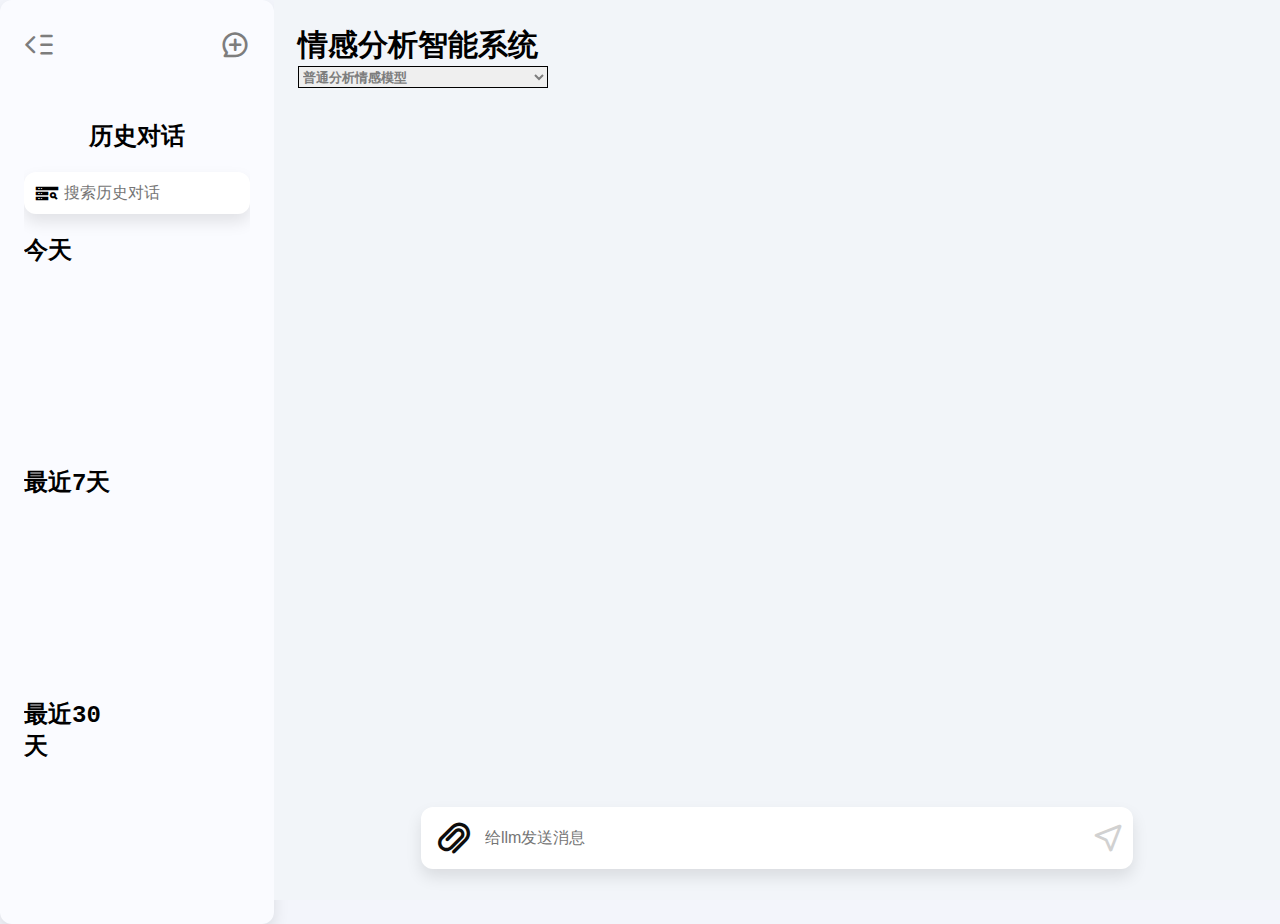
<file: langServe/static/index.html>
<!DOCTYPE html>
<html>

<head>
    <meta content="width=device-width,initial-scale=1.0" name="viewport">
    <meta charset="utf-8">
    <title>Web UI</title>
    <link rel="stylesheet" href="./assets/font/iconfont.css">
    <link rel="stylesheet" href="./assets/css/index.css">
</head>

<body onload="initPage()">
    <div class="container">
        <div class="sidebar">
            <div class="sidebar-nav">
                <span id="btn-fold-in" class="iconfont icon-zhedie fold"></span>
                <span id="btn-new" class="iconfont icon-xinduihua new"></span>
                <div class="history">
                    <div class="historical-sessions">历史对话 </div>
                    <div class="input-search-wrapper">
                        <span id="search-icon" class="iconfont icon-shebeisousuo"></span>
                        <input id="input-search" placeholder="搜索历史对话">
                    </div>
                    <div id="search-list"></div>
                    <div class="title">今天</div>
                    <div class="today"></div>
                    <div class="title">最近7天</div>
                    <div class="last-7days"></div>
                    <div class="title">最近30天</div>
                    <div class="last-30days"></div>
                </div>
            </div>
        </div>
        <div class="content">
            <div class="content-log">
                <div class="content-nav">
                    <span id="btn-fold-out" class="iconfont icon-zhankai unfold"></span>
                    <span class="emotional-analysis">情感分析智能系统 </span><br>
                    <select id="selectLLM">
                        <option value="tagging_pure">普通分析情感模型</option>
                        <option value="tagging">增加In-Context-Leraning的分析情感模型</option>
                        <option value="tagging_rag">增加RAG（检索增强生成）的分析情感模型</option>
                    </select>
                </div>
                <div id="res-log">
                </div>
            </div>
            <div class="content-footer">
                <div class="input-chat-wrapper">
                    <span id="input-attachment" class="iconfont icon-fujian"></span>
                    <input id="input-chat" placeholder="给llm发送消息">
                    <span id="input-send" class="iconfont icon-fasong"></span>
                </div>
            </div>
        </div>
    </div>
</body>

</html>
<script src="./index.js"></script>
</file>
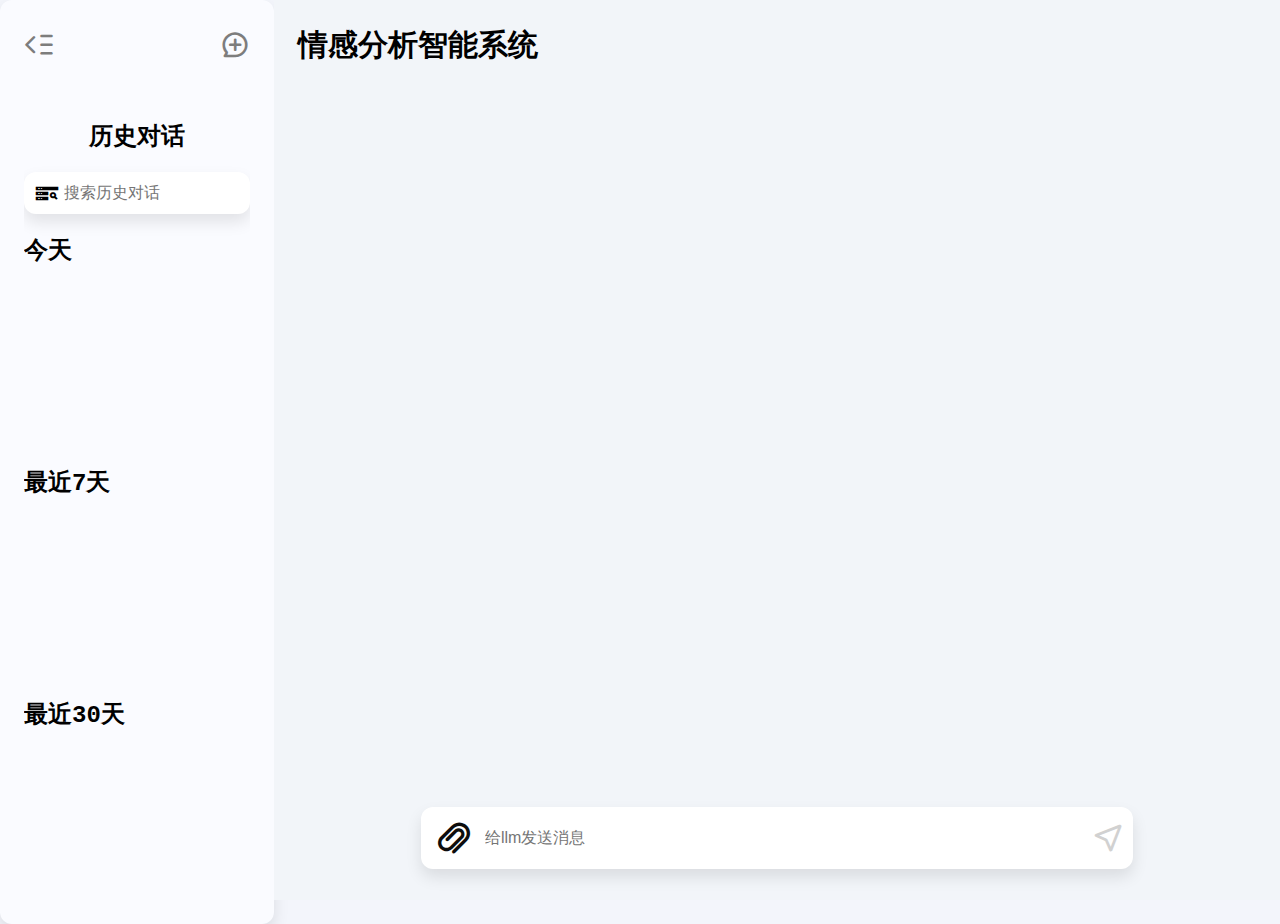
<file: nodeServer/static/index.html>
<!DOCTYPE html>
<html>

<head>
    <meta content="width=device-width,initial-scale=1.0" name="viewport">
    <meta charset="utf-8">
    <title>Web UI</title>
    <link rel="stylesheet" href="./assets/font/iconfont.css">
    <link rel="stylesheet" href="./assets/css/index.css">
</head>

<body onload="initPage()">
    <div class="container">
        <div class="sidebar">
            <div class="sidebar-nav">
                <span id="btn-fold-in" class="iconfont icon-zhedie fold"></span>
                <span id="btn-new" class="iconfont icon-xinduihua new"></span>
                <div class="history">
                    <div class="historical-sessions">历史对话 </div>
                    <div class="input-search-wrapper">
                        <span id="search-icon" class="iconfont icon-shebeisousuo"></span>
                        <input id="input-search" placeholder="搜索历史对话">
                    </div>
                    <div id="search-list"></div>
                    <div class="title">今天</div>
                    <div class="today"></div>
                    <div class="title">最近7天</div>
                    <div class="last-7days"></div>
                    <div class="title">最近30天</div>
                    <div class="last-30days"></div>
                </div>
            </div>
        </div>
        <div class="content">
            <div class="content-log">
                <div class="content-nav">
                    <span id="btn-fold-out" class="iconfont icon-zhankai unfold"></span>
                    <span class="emotional-analysis">情感分析智能系统 </span><br>
                </div>
                <div id="res-log">
                </div>
            </div>
            <div class="content-footer">
                <div class="input-chat-wrapper">
                    <span id="input-attachment" class="iconfont icon-fujian"></span>
                    <input id="input-chat" placeholder="给llm发送消息">
                    <span id="input-send" class="iconfont icon-fasong"></span>
                </div>
            </div>
        </div>
    </div>
</body>

</html>
<script src="./index.js"></script>
</file>
<file: langServe/static/assets/font/iconfont.css>
@font-face {
  font-family: "iconfont"; /* Project id 4620731 */
  src: url('iconfont.woff2?t=1721352422485') format('woff2'),
       url('iconfont.woff?t=1721352422485') format('woff'),
       url('iconfont.ttf?t=1721352422485') format('truetype');
}

.iconfont {
  font-family: "iconfont" !important;
  font-size: 16px;
  font-style: normal;
  -webkit-font-smoothing: antialiased;
  -moz-osx-font-smoothing: grayscale;
}

.icon-shanchu:before {
  content: "\e66d";
}

.icon-xinduihua:before {
  content: "\e635";
}

.icon-zhedie:before {
  content: "\e611";
}

.icon-zhankai:before {
  content: "\e612";
}

.icon-fujian:before {
  content: "\e646";
}

.icon-fasong:before {
  content: "\e65f";
}

.icon-zhuanfa_2:before {
  content: "\e6dd";
}

.icon-refresh-1-copy:before {
  content: "\e60f";
}

.icon-24px:before {
  content: "\e60d";
}

.icon-ic_line_copy24px:before {
  content: "\e618";
}

.icon-diancai:before {
  content: "\e631";
}

.icon-shebeisousuo:before {
  content: "\ead2";
}
</file>
<file: langServe/static/assets/css/index.css>
body {
    background: #F3F5FB;
    margin: 0;
}

.container {
    height: 100vh;
    display: flex;
}

/* 侧边栏 */
.sidebar {
    width: 250px;
    background: #FAFBFF;
    height: 100vh;
    transition: width 0.2s;
    overflow: auto;
    padding: 12px;

    border-radius: 12px;
    align-items: center;
    justify-content: space-between;
    box-shadow: 0 8px 16px rgba(0, 0, 0, 0.1);

}

/* 侧边栏导航 */
.sidebar-nav {
    padding: 12px;
    box-sizing: border-box;
    margin-top: 6px;
}

/* 折叠按钮 */
.fold {
    font-size: 30px;
    color: #7d7d7d;
    cursor: pointer;
    transition: color 0.3s;
}

/* 新对话按钮 */
.new {
    font-size: 30px;
    color: #7d7d7d;
    cursor: pointer;
    float: right;
    transition: color 0.3s;
}

/* 历史消息 */
.history {
    margin-top: 40px;
    height: calc(100vh - 150px);
    overflow-y: auto;
}

/* 文本“历史对话” */
.history .historical-sessions {
    margin-top: 20px;
    margin-bottom: 20px;
    font-size: 24px;
    font-weight: bold;
    font-family: monospace;
    text-align: center;
}

/* 历史对话搜索输入框 */
.history .input-search-wrapper {
    width: 226px;
    background-color: #FFFFFF;
    border-radius: 12px;
    display: flex;
    align-items: center;
    justify-content: space-between;
    box-sizing: border-box;
    box-shadow: 0 8px 16px rgba(0, 0, 0, 0.1);
}

/* 搜索图标 */
.history .input-search-wrapper #search-icon {
    font-size: 30px;
    color: #000;
    cursor: pointer;
    transition: color 0.3s;
    padding-left: 0.5rem;
}

/* 搜索输入框 */
.history .input-search-wrapper #input-search {
    outline: none;
    border: none;
    color: #0d0d0d;
    width: 100%;
    height: 40px;
    background-color: transparent;
    font-size: 1rem;
    border-radius: 12px;
}

/* 历史对话项标题 */
.history .title {
    width: 100px;
    margin-top: 20px;
    font-size: 24px;
    font-weight: bold;
    font-family: monospace;
}

/* “今天”的历史对话 */
.history .today {
    margin-top: 20px;
    margin-bottom: 200px;
}

/* “最近7天”的历史对话 */
.history .last-7days {
    margin-bottom: 200px;
}

/* “最近30天”的历史对话 */
.history .last-30days {
    margin-bottom: 200px;
}

/* 历史对话项 */
.history .msg-item {
    display:flex;
    width: 226px;
    justify-content: space-between; 
    align-items: center; 
    white-space: nowrap;
    font-size: 1rem;
    margin-top: 20px;
    overflow-x: hidden;
    color: #7d7d7d;
    cursor: pointer;
    transition: color 0.3s;
}

/* 对话删除按钮 */
.history .msg-item .delete-icon{
    width: 16px;
    cursor : pointer;
    color : #F93A37;
}
/* 内容区域 */
.content {
    background: #F2F5F9;
    flex: 1;
    padding: 12px;
    box-sizing: border-box;
    display: flex;
    flex-direction: column;
}

/* 内容显示区域 */
.content-log {
    flex: 1;
    padding: 12px;
    box-sizing: border-box;
    display: flex;
    flex-direction: column;
    align-items: center;
    justify-content: center;
}

/* 内容导航 */
.content-nav {
    height: 100px;
    width: 100%;
}

/* 展开按钮 */
.unfold {
    display: none;
    font-size: 30px;
    color: #7d7d7d;
    cursor: pointer;
    transition: color 0.3s;
}

/* 文本“情感分析智能系统” */
.emotional-analysis {
    font-size: 30px;
    font-weight: bold;
}

/* 聊天记录显示区域 */
#res-log {
    overflow-y: auto;
    width: 50%;
    display: flex;
    flex-direction: column;
    margin: 0 auto;
    height: calc(100vh - 150px - 100px);
}

/* 用户容器 */
.self-msg-container {
    display: flex;
    justify-content: flex-end;
    /* 水平对齐到右侧 */
    align-items: flex-start;
    /* 垂直对齐 */
    margin-bottom: 10px;
    /* 消息之间的间距 */
}

/* 用户头像 */
.user-avatar {
    width: 40px;
    /* 头像宽度 */
    height: 40px;
    /* 头像高度 */
    border-radius: 50%;
    /* 圆形头像 */
    margin-right: 10px;
    /* 头像和消息之间的间距 */
    justify-content: end;
}

/* 用户消息 */
.self-msg {
    font-family: monospace;
    font-size: 16px;
    padding: 0.625rem 1.25rem;
    background-color: #2D65F7;
    border-radius: 12px;
    align-self: flex-end;
    margin-top: 40px;
    margin-bottom: 20px;
    color: #FFFFFF;
}

/* LLM容器 */
.llm-msg-container {
    display: flex;
    justify-content: flex-start;
    align-items: flex-start;
    margin-bottom: 10px;
}

/* LLM消息 */
.llm-msg {
    padding: 0.625rem 1.25rem;
    background-color: #FFFFFF;
    border-radius: 12px;
    max-width: 70%;
    word-wrap: break-word;
    margin-left: 10px;
}

/* llm头像 */
.llm-avatar {
    width: 40px;
    height: 40px;
    border-radius: 50%;
}

/* llm文本 */
.llm-msg p {
    font-family: monospace;
    font-size: 16px;
    border-radius: 10px;
    margin-left: 10px;
    overflow-wrap: break-word;
    word-break: break-word;
    width: 100%;
    align-self: flex-start;
    white-space: pre-wrap;
}

pre {
    white-space: pre-wrap; /* 保留空白和换行，允许自动换行 */
    word-wrap: break-word; /* 确保长单词也能换行 */
}

.llm-msg .tool-bar span {
    padding: 5px;
}

.llm-msg .tool-bar span:hover {
    background-color: #FFFFFF;
    ;
}

/* 滚动条 */
::-webkit-scrollbar {
    display: none;
}
/* 内容页脚 */
.content-footer {
    height: 100px;
    display: flex;
    align-items: center;
    justify-content: center;
}

/* 输入框 */
.input-chat-wrapper {
    width: 700px;
    height: 50%;
    background-color: #FFFFFF;
    border-radius: 12px;
    padding: .375rem;
    display: flex;
    align-items: center;
    justify-content: space-between;
    box-shadow: 0 8px 16px rgba(0, 0, 0, 0.1);
}

/* 附件 */
#input-attachment {
    color: #0d0d0d;
    font-size: 32px;
    margin: 3px;
    cursor: pointer;
    padding-left: 0.5rem;
    transition: color 0.3s;
}

/* 消息输入框 */
#input-chat {
    outline: none;
    border: none;
    color: #0d0d0d;
    width: 100%;
    background-color: transparent;
    font-size: 1rem;
    line-height: 1.5rem;
    padding: .5rem .75rem;
}

/* 发送按钮 */
#input-send {
    color: #d1d1d1;
    font-size: 32px;
    margin: 3px;
    cursor: pointer;
    transition: color 0.3s;
}

/* 鼠标悬停在折叠按钮上时 */
#btn-fold-in:hover {
    color: #000;
}

/* 鼠标悬停在展开按钮上时 */
#btn-fold-out:hover {
    color: #000;
}

/* 鼠标悬停在新对话按钮上时 */
#btn-new:hover {
    color: #000;
}

.history .msg-item:hover {
    color: #000;
}
/* 鼠标悬停在发送按钮上时 */
#input-send:hover {
    color: #000;
}

/* 鼠标悬停在工具栏图标上时 */
.llm-msg .tool-bar span:hover {
    background-color: #f9f9f9;
    color: #2D65F7;
}

#selectLLM {
    width: 250px;
    height: 22px;
    border: 1px solid #000000;
    color: #7d7d7d;
    font-weight: 700;
    line-height: 22px;
}

#selectLLM:hover {
    background-color: #ececec;
}
</file>
<file: nodeServer/static/assets/font/iconfont.css>
@font-face {
  font-family: "iconfont"; /* Project id 4620731 */
  src: url('iconfont.woff2?t=1721352422485') format('woff2'),
       url('iconfont.woff?t=1721352422485') format('woff'),
       url('iconfont.ttf?t=1721352422485') format('truetype');
}

.iconfont {
  font-family: "iconfont" !important;
  font-size: 16px;
  font-style: normal;
  -webkit-font-smoothing: antialiased;
  -moz-osx-font-smoothing: grayscale;
}

.icon-shanchu:before {
  content: "\e66d";
}

.icon-xinduihua:before {
  content: "\e635";
}

.icon-zhedie:before {
  content: "\e611";
}

.icon-zhankai:before {
  content: "\e612";
}

.icon-fujian:before {
  content: "\e646";
}

.icon-fasong:before {
  content: "\e65f";
}

.icon-zhuanfa_2:before {
  content: "\e6dd";
}

.icon-refresh-1-copy:before {
  content: "\e60f";
}

.icon-24px:before {
  content: "\e60d";
}

.icon-ic_line_copy24px:before {
  content: "\e618";
}

.icon-diancai:before {
  content: "\e631";
}

.icon-shebeisousuo:before {
  content: "\ead2";
}
</file>
<file: nodeServer/static/assets/css/index.css>
body {
    background: #F3F5FB;
    margin: 0;
}

.container {
    height: 100vh;
    display: flex;
}

/* 侧边栏 */
.sidebar {
    width: 250px;
    background: #FAFBFF;
    height: 100vh;
    transition: width 0.2s;
    overflow: auto;
    padding: 12px;

    border-radius: 12px;
    align-items: center;
    justify-content: space-between;
    box-shadow: 0 8px 16px rgba(0, 0, 0, 0.1);

}

/* 侧边栏导航 */
.sidebar-nav {
    padding: 12px;
    box-sizing: border-box;
    margin-top: 6px;
}

/* 折叠按钮 */
.fold {
    font-size: 30px;
    color: #7d7d7d;
    cursor: pointer;
    transition: color 0.3s;
}

/* 新对话按钮 */
.new {
    font-size: 30px;
    color: #7d7d7d;
    cursor: pointer;
    float: right;
    transition: color 0.3s;
}

/* 历史消息 */
.history {
    margin-top: 40px;
    height: calc(100vh - 150px);
    overflow-y: auto;
}

/* 文本“历史对话” */
.historical-sessions {
    margin-top: 20px;
    margin-bottom: 20px;
    font-size: 24px;
    font-weight: bold;
    font-family: monospace;
    text-align: center;
}

/* 历史对话搜索输入框 */
.input-search-wrapper {
    width: 226px;
    background-color: #FFFFFF;
    border-radius: 12px;
    display: flex;
    align-items: center;
    justify-content: space-between;
    box-sizing: border-box;
    box-shadow: 0 8px 16px rgba(0, 0, 0, 0.1);
}

/* 搜索图标 */
#search-icon {
    font-size: 30px;
    color: #000;
    cursor: pointer;
    transition: color 0.3s;
    padding-left: 0.5rem;
}

/* 搜索输入框 */
#input-search {
    outline: none;
    border: none;
    color: #0d0d0d;
    width: 100%;
    height: 40px;
    background-color: transparent;
    font-size: 1rem;
    border-radius: 12px;
}

/* 历史对话项标题 */
.history .title {
    margin-top: 20px;
    font-size: 24px;
    font-weight: bold;
    font-family: monospace;
}

/* “今天”的历史对话 */
.history .today {
    margin-top: 20px;
    margin-bottom: 200px;
}

/* “最近7天”的历史对话 */
.history .last-7days {
    margin-bottom: 200px;
}

/* “最近30天”的历史对话 */
.history .last-30days {
    margin-bottom: 200px;
}

/* 历史对话项 */
.history .msg-item {
    white-space: nowrap;
    font-size: 1rem;
    margin-top: 20px;
    overflow-x: hidden;
    color: #7d7d7d;
    cursor: pointer;
    transition: color 0.3s;
}

/* 内容区域 */
.content {
    background: #F2F5F9;
    flex: 1;
    padding: 12px;
    box-sizing: border-box;
    display: flex;
    flex-direction: column;
}

/* 内容显示区域 */
.content-log {
    flex: 1;
    padding: 12px;
    box-sizing: border-box;
    display: flex;
    flex-direction: column;
    align-items: center;
    justify-content: center;
}

/* 内容导航 */
.content-nav {
    height: 100px;
    width: 100%;
}

/* 展开按钮 */
.unfold {
    display: none;
    font-size: 30px;
    color: #7d7d7d;
    cursor: pointer;
    transition: color 0.3s;
}

/* 文本“情感分析智能系统” */
.emotional-analysis {
    font-size: 30px;
    font-weight: bold;
}

/* 聊天记录显示区域 */
#res-log {
    overflow-y: auto;
    width: 50%;
    display: flex;
    flex-direction: column;
    margin: 0 auto;
    height: calc(100vh - 150px - 100px);
}

/* 用户容器 */
.self-msg-container {
    display: flex;
    justify-content: flex-end;
    /* 水平对齐到右侧 */
    align-items: flex-start;
    /* 垂直对齐 */
    margin-bottom: 10px;
    /* 消息之间的间距 */
}

/* 用户头像 */
.user-avatar {
    width: 40px;
    /* 头像宽度 */
    height: 40px;
    /* 头像高度 */
    border-radius: 50%;
    /* 圆形头像 */
    margin-right: 10px;
    /* 头像和消息之间的间距 */
    justify-content: end;
}

/* 用户消息 */
.self-msg {
    font-family: monospace;
    font-size: 16px;
    padding: 0.625rem 1.25rem;
    background-color: #2D65F7;
    border-radius: 12px;
    align-self: flex-end;
    margin-top: 40px;
    margin-bottom: 20px;
    color: #FFFFFF;
}

/* LLM容器 */
.llm-msg-container {
    display: flex;
    justify-content: flex-start;
    align-items: flex-start;
    margin-bottom: 10px;
}

/* LLM消息 */
.llm-msg {
    padding: 0.625rem 1.25rem;
    background-color: #FFFFFF;
    border-radius: 12px;
    max-width: 70%;
    word-wrap: break-word;
    margin-left: 10px;
}

/* llm头像 */
.llm-avatar {
    width: 40px;
    height: 40px;
    border-radius: 50%;
}

/* llm文本 */
.llm-msg p {
    font-family: monospace;
    font-size: 16px;
    border-radius: 10px;
    margin-left: 10px;
    overflow-wrap: break-word;
    word-break: break-word;
    width: 100%;
    align-self: flex-start;
    white-space: pre-wrap;
}

pre {
    white-space: pre-wrap; /* 保留空白和换行，允许自动换行 */
    word-wrap: break-word; /* 确保长单词也能换行 */
}

.llm-msg .tool-bar span {
    padding: 5px;
}

.llm-msg .tool-bar span:hover {
    background-color: #FFFFFF;
    ;
}

/* 滚动条 */
::-webkit-scrollbar {
    display: none;
}
/* 内容页脚 */
.content-footer {
    height: 100px;
    display: flex;
    align-items: center;
    justify-content: center;
}

/* 输入框 */
.input-chat-wrapper {
    width: 700px;
    height: 50%;
    background-color: #FFFFFF;
    border-radius: 12px;
    padding: .375rem;
    display: flex;
    align-items: center;
    justify-content: space-between;
    box-shadow: 0 8px 16px rgba(0, 0, 0, 0.1);
}

/* 附件 */
#input-attachment {
    color: #0d0d0d;
    font-size: 32px;
    margin: 3px;
    cursor: pointer;
    padding-left: 0.5rem;
    transition: color 0.3s;
}

/* 消息输入框 */
#input-chat {
    outline: none;
    border: none;
    color: #0d0d0d;
    width: 100%;
    background-color: transparent;
    font-size: 1rem;
    line-height: 1.5rem;
    padding: .5rem .75rem;
}

/* 发送按钮 */
#input-send {
    color: #d1d1d1;
    font-size: 32px;
    margin: 3px;
    cursor: pointer;
    transition: color 0.3s;
}

/* 鼠标悬停在折叠按钮上时 */
#btn-fold-in:hover {
    color: #000;
}

/* 鼠标悬停在展开按钮上时 */
#btn-fold-out:hover {
    color: #000;
}

/* 鼠标悬停在新对话按钮上时 */
#btn-new:hover {
    color: #000;
}

.history .msg-item:hover {
    color: #000;
}
/* 鼠标悬停在发送按钮上时 */
#input-send:hover {
    color: #000;
}

/* 鼠标悬停在工具栏图标上时 */
.llm-msg .tool-bar span:hover {
    background-color: #f9f9f9;
    color: #2D65F7;
}

#selectLLM {
    width: 250px;
    height: 22px;
    border: 1px solid #000000;
    color: #7d7d7d;
    font-weight: 700;
    line-height: 22px;
}

#selectLLM:hover {
    background-color: #ececec;
}
</file>
